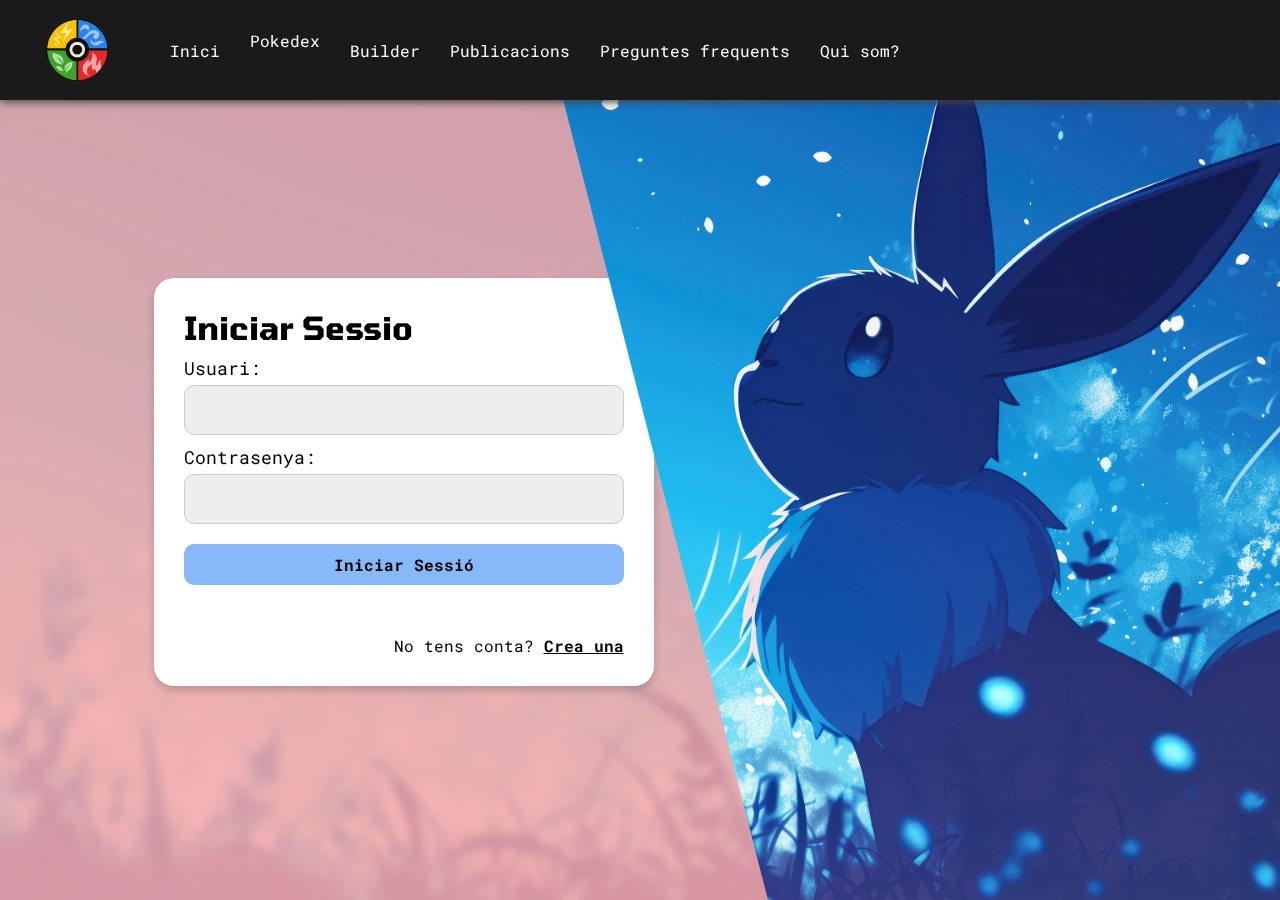
<file: WEB/html/login.html>
<?php
session_start();
include '../php/connexio.php';
?>

<!DOCTYPE html>
<html lang="ca">
<head>
  <meta charset="UTF-8" />
  <meta name="viewport" content="width=device-width, initial-scale=1.0"/>
  <title>DiversityBuilder - Inici de Sessió</title>
  <link rel="stylesheet" href="../css/colors.css">
  <link rel="stylesheet" href="../css/nav_i_footer.css">
  <link rel="stylesheet" href="../css/register.css" />
</head>
<body>
  <div class="background-image"></div>

  <header>
    <nav>
        <div class="logoMenu">
          <img src="../../IMG/logo.png" class="logoMenu" alt="logoMenu">
          <div class="menu" id="menu">
            <ul class="llistaMenu">
              <a href="index.html"><li>Inici</li></a>
              <li class="dropdown"><a href="pokedex.html">Pokedex</a>
                <ul class="menuDropdown">
                <a href="pokedex.html"><li>Normal</li></a>
                <a href="pokedex.html"><li>Planta</li></a>
                <a href="pokedex.html"><li>Fuego</li></a>
                <a href="pokedex.html"><li>Agua</li></a>
                <a href="pokedex.html"><li>Lucha</li></a>
                <a href="pokedex.html"><li>Bicho</li></a>
                <a href="pokedex.html"><li>Veneno</li></a>
                <a href="pokedex.html"><li>Psiquico</li></a>
                <a href="pokedex.html"><li>Fantasma</li></a>
                <a href="pokedex.html"><li>Eléctico</li></a>
                <a href="pokedex.html"><li>Hielo</li></a>
                <a href="pokedex.html"><li>Dragon</li></a>
                <a href="pokedex.html"><li>Roca</li></a>
                <a href="pokedex.html"><li>Tierra</li></a>
                <a href="pokedex.html"><li>Volador</li></a>
              </ul></li>
              <a href="builder.html"><li>Builder</li></a>
              <a href="posts.html"><li>Publicacions</li></a>
              <a href="preguntesfrq.html"><li>Preguntes frequents</li></a>
              <a href="nosaltres.html"><li>Qui som?</li></a>
            </ul>
          </div>
        </div>
      </nav>
  </header>

    <div class="overlay-red">
        <div class="login-box">
          <h1>Iniciar Sessio</h1>
          <form action="../php/login.php" method="POST">
            <label for="usuari">Usuari:</label>
            <input type="text" id="usuari" name="usuari" required />

            <label for="contrasenya">Contrasenya:</label>
            <input type="password" id="contrasenya" name="contrasenya" required />

            <button type="submit">Iniciar Sessió</button>
          </form> 
          <p style="margin-top: 50px; align-self: end;">No tens conta? <a href="./register.html" style="text-decoration: underline; font-weight: bold;">Crea una</a></p>
        </div>
    </div>
</body>
</html>
</file>
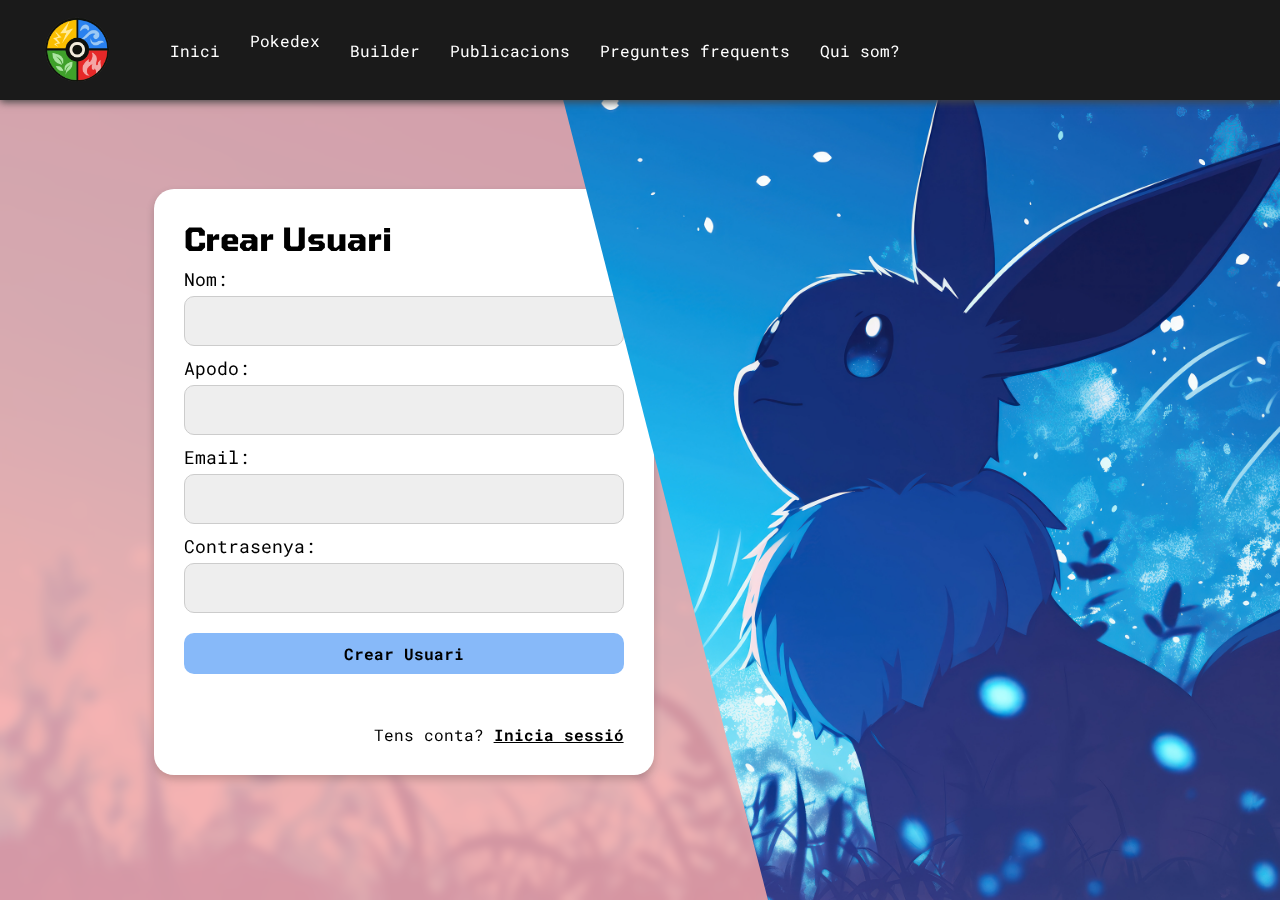
<file: WEB/html/register.html>
<!DOCTYPE html>
<html lang="ca">
<head>
  <meta charset="UTF-8" />
  <meta name="viewport" content="width=device-width, initial-scale=1.0"/>
  <title>DiversityBuilder - Inici de Sessió</title>
  <link rel="stylesheet" href="../css/colors.css">
  <link rel="stylesheet" href="../css/nav_i_footer.css">
  <link rel="stylesheet" href="../css/register.css" />
</head>
<body>
  <div class="background-image"></div>

  <header>
    <nav>
        <div class="logoMenu">
          <img src="../../IMG/logo.png" class="logoMenu" alt="logoMenu">
          <div class="menu" id="menu">
            <ul class="llistaMenu">
              <a href="index.html"><li>Inici</li></a>
              <li class="dropdown"><a href="pokedex.html">Pokedex</a>
                <ul class="menuDropdown">
                <a href="pokedex.html"><li>Normal</li></a>
                <a href="pokedex.html"><li>Planta</li></a>
                <a href="pokedex.html"><li>Fuego</li></a>
                <a href="pokedex.html"><li>Agua</li></a>
                <a href="pokedex.html"><li>Lucha</li></a>
                <a href="pokedex.html"><li>Bicho</li></a>
                <a href="pokedex.html"><li>Veneno</li></a>
                <a href="pokedex.html"><li>Psiquico</li></a>
                <a href="pokedex.html"><li>Fantasma</li></a>
                <a href="pokedex.html"><li>Eléctico</li></a>
                <a href="pokedex.html"><li>Hielo</li></a>
                <a href="pokedex.html"><li>Dragon</li></a>
                <a href="pokedex.html"><li>Roca</li></a>
                <a href="pokedex.html"><li>Tierra</li></a>
                <a href="pokedex.html"><li>Volador</li></a>
              </ul></li>
              <a href="builder.html"><li>Builder</li></a>
              <a href="posts.html"><li>Publicacions</li></a>
              <a href="preguntesfrq.html"><li>Preguntes frequents</li></a>
              <a href="nosaltres.html"><li>Qui som?</li></a>
            </ul>
          </div>
        </div>
      </nav>
  </header>

    <div class="overlay-red">
        <div class="login-box">
            <h1>Crear Usuari</h1>
              <form action="../php/register.php" method="POST">
              <label for="nom">Nom:</label>
              <input type="text" id="nom" name="nom" required />

              <label for="apodo">Apodo:</label>
              <input type="text" id="apodo" name="apodo" required />

              <label for="email">Email:</label>
              <input type="email" id="email" name="email" required />

              <label for="contrasenya">Contrasenya:</label>
              <input type="password" id="contrasenya" name="contrasenya" required />

              <button type="submit">Crear Usuari</button>
            </form>
            <p style="margin-top: 50px; align-self: end;">Tens conta? <a href="./login.html" style="text-decoration: underline; font-weight: bold;">Inicia sessió</a></p>        
            <!-- <label for="usuari">Usuari:</label>
            <input type="text" id="usuari" />
            <label for="email">Email:</label>
            <input type="email" id="email" />
            <label for="contrasenya">Contrasenya:</label>
            <input type="password" id="contrasenya" />
            <button>Crear Usuari</button> -->
        </div>
    </div>
</body>
</html>
</file>
<file: WEB/css/colors.css>
@import url('https://fonts.googleapis.com/css2?family=Roboto+Mono:ital,wght@0,100..700;1,100..700&family=Tomorrow:ital,wght@0,100;0,200;0,300;0,400;0,500;0,600;0,700;0,800;0,900;1,100;1,200;1,300;1,400;1,500;1,600;1,700;1,800;1,900&display=swap');

:root{
    --normal: rgb(226, 226, 226);
    --planta: rgb(171, 230, 160);
    --fuego: rgb(244, 166, 166);
    --agua: rgb(156, 201, 245);
    --lucha: rgb(255, 183, 128);
    --bicho: rgb(195, 212, 122);
    --veneno: rgb(201, 164, 232);
    --psiquico: rgb(246, 164, 187);
    --fantasma: rgb(181, 159, 181);
    --electrico: rgb(255, 235, 153);
    --hielo: rgb(168, 240, 255);
    --dragon: rgb(165, 175, 242);
    --roca: rgb(224, 187, 94);
    --tierra: rgb(196, 138, 98);
    --volador: rgb(183, 216, 245);
    --dark:rgb(26, 26, 26);
    --normal-rgb: 226, 226, 226;
    --planta-rgb: 171, 230, 160;
    --fuego-rgb: 244, 166, 166;
    --agua-rgb: 156, 201, 245;
    --lucha-rgb: 255, 183, 128;
    --bicho-rgb: 195, 212, 122;
    --veneno-rgb: 201, 164, 232;
    --psiquico-rgb: 246, 164, 187;
    --fantasma-rgb: 181, 159, 181;
    --electrico-rgb: 255, 235, 153;
    --hielo-rgb: 168, 240, 255;
    --dragon-rgb: 165, 175, 242;
    --roca-rgb: 224, 187, 94;
    --tierra-rgb: 196, 138, 98;
    --volador-rgb: 183, 216, 245;
    --dark-bg: 26, 26, 26;
  }

  body{
    font-family: 'roboto mono';
  }
</file>
<file: WEB/css/nav_i_footer.css>
/* NAVBAR */
nav{
    width: 100%;
    height: 100px;
    background-color: rgba(var(--dark-bg), 1); 
    color: white;
    box-shadow: 0 2px 8px #444;
    display: flex;
    align-items: center;
    justify-content: space-between;
    /* margin-bottom: 50px; */
    position: sticky;
    top: 0;
    z-index: 10;
  }
  
  .logoMenu{
    display: flex;
    align-items: center;
    padding-left: 20px;
    gap: 40px;
    height: 75px;
  }

  nav a{
    padding: 10px 15px 10px 15px;
  }

  .logo{
    display: flex;
    align-items: center;
    padding-left: 20px;
    gap: 40px;
    height: 75px;
  }
  
  /* MENU */
  .llistaMenu{
    list-style: none;
    display: flex;
    padding: 0px;
  }
  
  .menuDropdown{
    list-style: none;
    padding-left: 0px;
    display: none;
    position: absolute;
    top: 100%;
    left: 0;
    background-color: var(--dark);
    border: 1px solid rgba(var(--dark-bg), 1);
    padding: 0.5rem 0;
    z-index: 1;
  
    /* poso que cada 8 files en la columna es posi lo demes en unaltre columna */
    grid-template-columns: repeat(2, max-content);
  }
  
  .menuDropdown a{
    display: block;
    color: white;
    padding: 10px 15px 10px 15px;
  }

  .menuDropdown a:hover{
    color: white;
    background-color: rgb(69, 69, 69);
  }

  li{
    padding: 0px;
  }
  
  a{
    text-decoration: none;
    color: white;
  }
  
  .dropdown {
    position: relative;
    cursor: pointer;
  }
  
  /* Mostrar el submenú en passar el ratolí */
  .dropdown:hover .menuDropdown {
    display: grid;
  }
  
  /* perfil */
  .perfil{
    margin-right: 20px;
    display: flex;
    align-items: center;
    cursor: pointer;
    padding: 8px 15px 8px 15px;
    border-radius: 15px;
    box-shadow: 1px 2px 3px #444;
    gap: 10px;
  }

  .fotoUser{
    width: 50px;
    height: 50px;
    border-radius: 100%;
    background-color: white;
  }

  .fotoUser img{
    height: 110%;
  }

  /* perfil hover */
/* Dropdown del perfil d'usuari */
.user-dropdown {
    position: relative;
    display: inline-block;
    cursor: pointer;
}

.user-info {
    display: flex;
    align-items: center;
    gap: 10px;
    padding: 8px 12px;
    border-radius: 8px;
    transition: background-color 0.3s ease;
}

.user-info:hover {
    background-color: rgba(255, 255, 255, 0.1);
}

.user-info p {
    margin: 0;
    font-weight: 500;
    color: white;
}

.fotoUser {
    width: 35px;
    height: 35px;
    border-radius: 50%;
    object-fit: cover;
    border: 2px solid rgba(255, 255, 255, 0.3);
}

/* Menu dropdown */
.dropdown-menu {
    position: absolute;
    top: 100%;
    right: 0;
    min-width: 160px;
    background: white;
    border-radius: 8px;
    box-shadow: 0 4px 20px rgba(0, 0, 0, 0.15);
    opacity: 0;
    visibility: hidden;
    transform: translateY(-10px);
    transition: all 0.3s ease;
    z-index: 1000;
    margin-top: 5px;
}

.user-dropdown:hover .dropdown-menu {
    opacity: 1;
    visibility: visible;
    transform: translateY(0);
}

.dropdown-item {
    display: flex;
    align-items: center;
    gap: 10px;
    padding: 12px 16px;
    text-decoration: none;
    color: #333;
    font-weight: 500;
    transition: background-color 0.2s ease;
    border-radius: 0;
}

.dropdown-item:first-child {
    border-radius: 8px 8px 0 0;
}

.dropdown-item:last-child {
    border-radius: 0 0 8px 8px;
}

.dropdown-item:hover {
    background-color: #f8f9fa;
}

.dropdown-item.logout:hover {
    background-color: #fee;
    color: #dc3545;
}

.dropdown-item i {
    font-size: 18px;
    width: 20px;
    text-align: center;
}

/* Responsive */
@media (max-width: 768px) {
    .dropdown-menu {
        right: -10px;
        min-width: 140px;
    }
    
    .dropdown-item {
        padding: 10px 12px;
        font-size: 14px;
    }
    
    .user-info p {
        font-size: 14px;
    }
    
    .fotoUser {
        width: 30px;
        height: 30px;
    }
}

  
/* FOOTER */

footer{
    background-color: black;
    display: flex;
    justify-content: space-around;
    padding: 100px 0px 100px 0px;
    margin-top: 100px;
    width:100%;
  }
  
  .menuFooter{
    border-right: 2px solid white;
    padding-right: 2%;
  }
  
  .menuFooter h3{
    color: white;
    margin-bottom: 25px;
  }
  
  .menuFooter ul{
    list-style: none;
    padding: 0px;
  }
  
  .menuFooter li{
    color: white;
    padding: 7px 10px 7px 10px;
  }
  
  .menuFooter a{
    text-decoration: none;
  }
  
  .formulariFoter{
    width: 400px;
  }
  
  .formulariFoter h3{
    color: white;
  }
  
  .formulariFoter label{
    color: white;
    display: block;
    margin-top: 20px;
    margin-bottom: 10px;
  }
  
  .formulariFoter input, .formulariFoter textarea{
    width: 100%;
    border: 1px solid white;
    border-radius: 5px;
    padding: 10px;
  }
  
  .formulariFoter textarea{
    height: 100px;
  }
  
  .contacteFooter{
    border-left: 2px solid white;
    padding-left: 2%;
  }
  
  .contacteFooter h3{
    color: white;
  }
  
  .divContacte{
    height: 175px;
    width: 175px;
    display: grid;
    grid-template-columns: repeat(2, 1fr);
    gap: 40px;
  }
  
  .contacte{
    border-radius: 100%;
    display: flex;
    justify-content: center;
    align-items: center;
    background-color: white;
    cursor: pointer;
  }
  
  .contacte img{
    width: 50px;
  }

  .pokebuilder_logo{
    color:white;
    font-size: 2rem;
    display: flex;
    align-items: center;
    justify-content: center;
  }

  .footer_span{
    display: flex; 
    align-items: center;
  }

  .footer_span img{
    height: 1em;
    vertical-align: middle;
    margin: 0 0.1em;
  }


@media (min-width: 769px) {
  /* Estils per a escriptoris */
    footer {
    flex-direction: row;
    padding: 100px 50px;
  }
}

@media (min-width: 481px) and (max-width: 768px) {
  /* Estils per a tauletes i mòbils grans */
    footer {
    flex-direction: column;
    padding: 80px 30px;
    gap: 3rem;
  }
}

@media (max-width: 480px) {
  /* Estils per a mòbils petits */
    footer {
    flex-direction: column;
    padding: 50px 20px;
    gap: 2rem;
  }
}
</file>
<file: WEB/css/register.css>
* {
    box-sizing: border-box;
    margin: 0;
    padding: 0;
    }
  
  html, body {
    height: 100%;
    overflow: hidden;
    position: relative;
    font-family: 'roboto mono';
}

h1, h2, h3{
    font-family: 'Tomorrow';
}
  
  /* Fons amb imatge */
  .background-image {
    position: absolute;
    top: 0;
    left: 0;
    width: 100%;
    height: 100%;
    background: url('../../IMG/eevee_login_register.jpg') no-repeat center center;
    background-size: cover;
    z-index: -1;
  }
  
  /* Capa vermella en diagonal */
  .overlay-red {
    position: absolute;
    top: 0;
    left: 0;
    width: 60%;
    height: 100%;
    clip-path: polygon(0% 0%, 70% 0%, 100% 100%, 0% 100%);
    z-index: 1;
    display: flex;
    flex-direction: row;
    justify-content: start;
    align-items: center;
    padding-top: 5%;
    padding-left: 12%;
    background-color: rgba(var(--fuego-rgb), 0.85);
    animation: rotacioColors 60s infinite linear;
    backdrop-filter: blur(5px); 
    -webkit-backdrop-filter: blur(5px);
  }
  
  /* Header */
  header {
    position: relative;
    z-index: 2;
  }

  /* Login */
  main {
    position: relative;
    z-index: 2;
    display: flex;
    align-items: center;
    justify-content: flex-end;
    height: calc(100% - 60px);
    padding: 40px;
  }
  
  .login-box {
    background: white;
    padding: 30px;
    border-radius: 20px;
    box-shadow: 0 4px 8px rgba(0,0,0,0.2);
    width: 100%;
    max-width: 500px;
    height: auto;
    display: flex;
    flex-direction: column;
    justify-content: space-evenly;
    align-items: flex-start;
  }
  
  .login-box h2 {
    margin-bottom: 20px;
  }
  
  .login-box label {
    display: block;
    margin-top: 10px;
    font-size: 1.15em;
  }
  
  .login-box input {
    width: 100%;
    height: 50px;
    padding: 10px;
    margin-top: 5px;
    border-radius: 10px;
    border: 1px solid #ccc;
    background-color: #eee;
  }
  
  .login-box button {
    margin-top: 20px;
    width: 100%;
    padding: 10px;
    background-color: #87b9f9;
    border: none;
    border-radius: 10px;
    font-size: 1em;
    cursor: pointer;
    font-family: 'roboto mono';
    font-weight: bold;
  }
  
  .login-box button:hover {
    background-color: #6eaaf5;
  }

  .login-box a {
    color: black;
  }

form{
  width: 100%;
}


  /* ANIMACIO */
  @keyframes rotacioColors {
    0%   { background-color: rgba(var(--normal-rgb), 0.85); }
    7%   { background-color: rgba(var(--planta-rgb), 0.85); }
    14%  { background-color: rgba(var(--fuego-rgb), 0.85); }
    21%  { background-color: rgba(var(--agua-rgb), 0.85); }
    28%  { background-color: rgba(var(--lucha-rgb), 0.85); }
    35%  { background-color: rgba(var(--bicho-rgb), 0.85); }
    42%  { background-color: rgba(var(--veneno-rgb), 0.85); }
    49%  { background-color: rgba(var(--psiquico-rgb), 0.85); }
    56%  { background-color: rgba(var(--fantasma-rgb), 0.85); }
    63%  { background-color: rgba(var(--electrico-rgb), 0.85); }
    70%  { background-color: rgba(var(--hielo-rgb), 0.85); }
    77%  { background-color: rgba(var(--dragon-rgb), 0.85); }
    84%  { background-color: rgba(var(--roca-rgb), 0.85); }
    91%  { background-color: rgba(var(--tierra-rgb), 0.85); }
    100% { background-color: rgba(var(--volador-rgb), 0.85); }
  }
</file>
